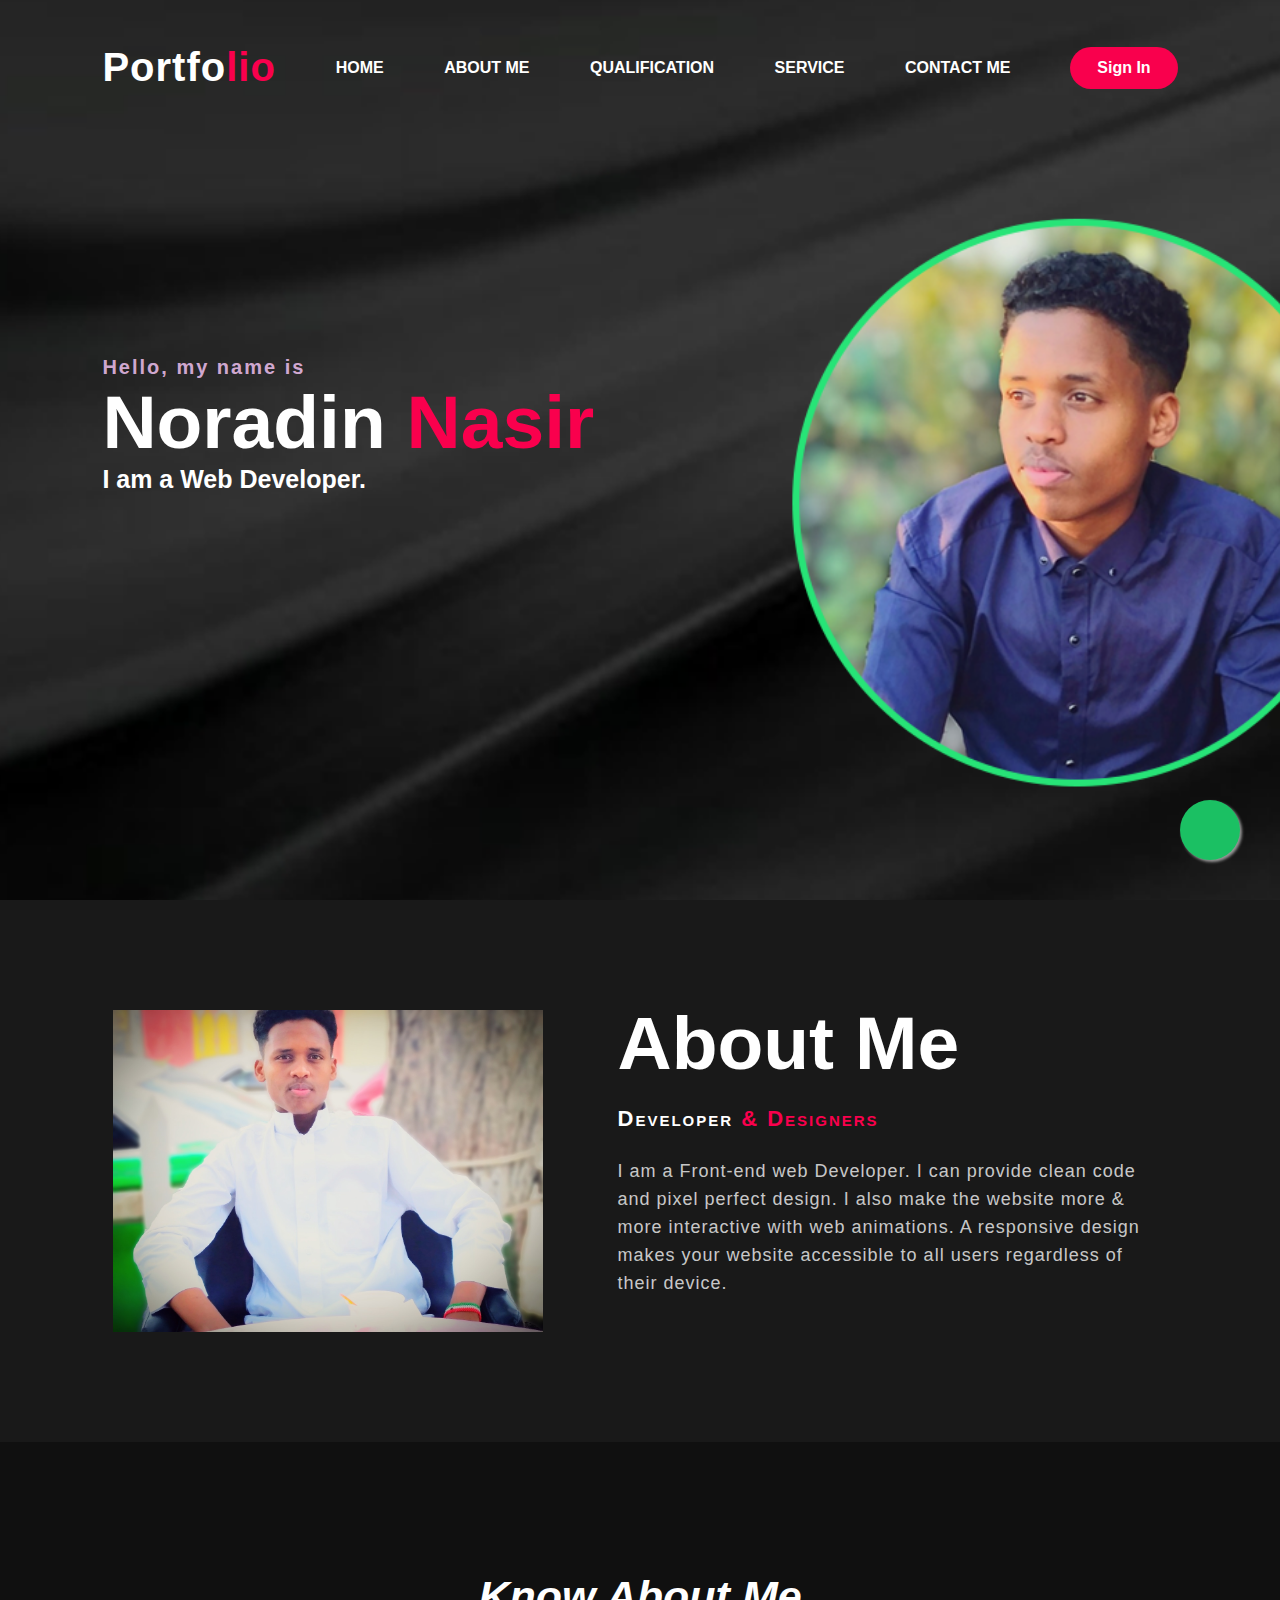
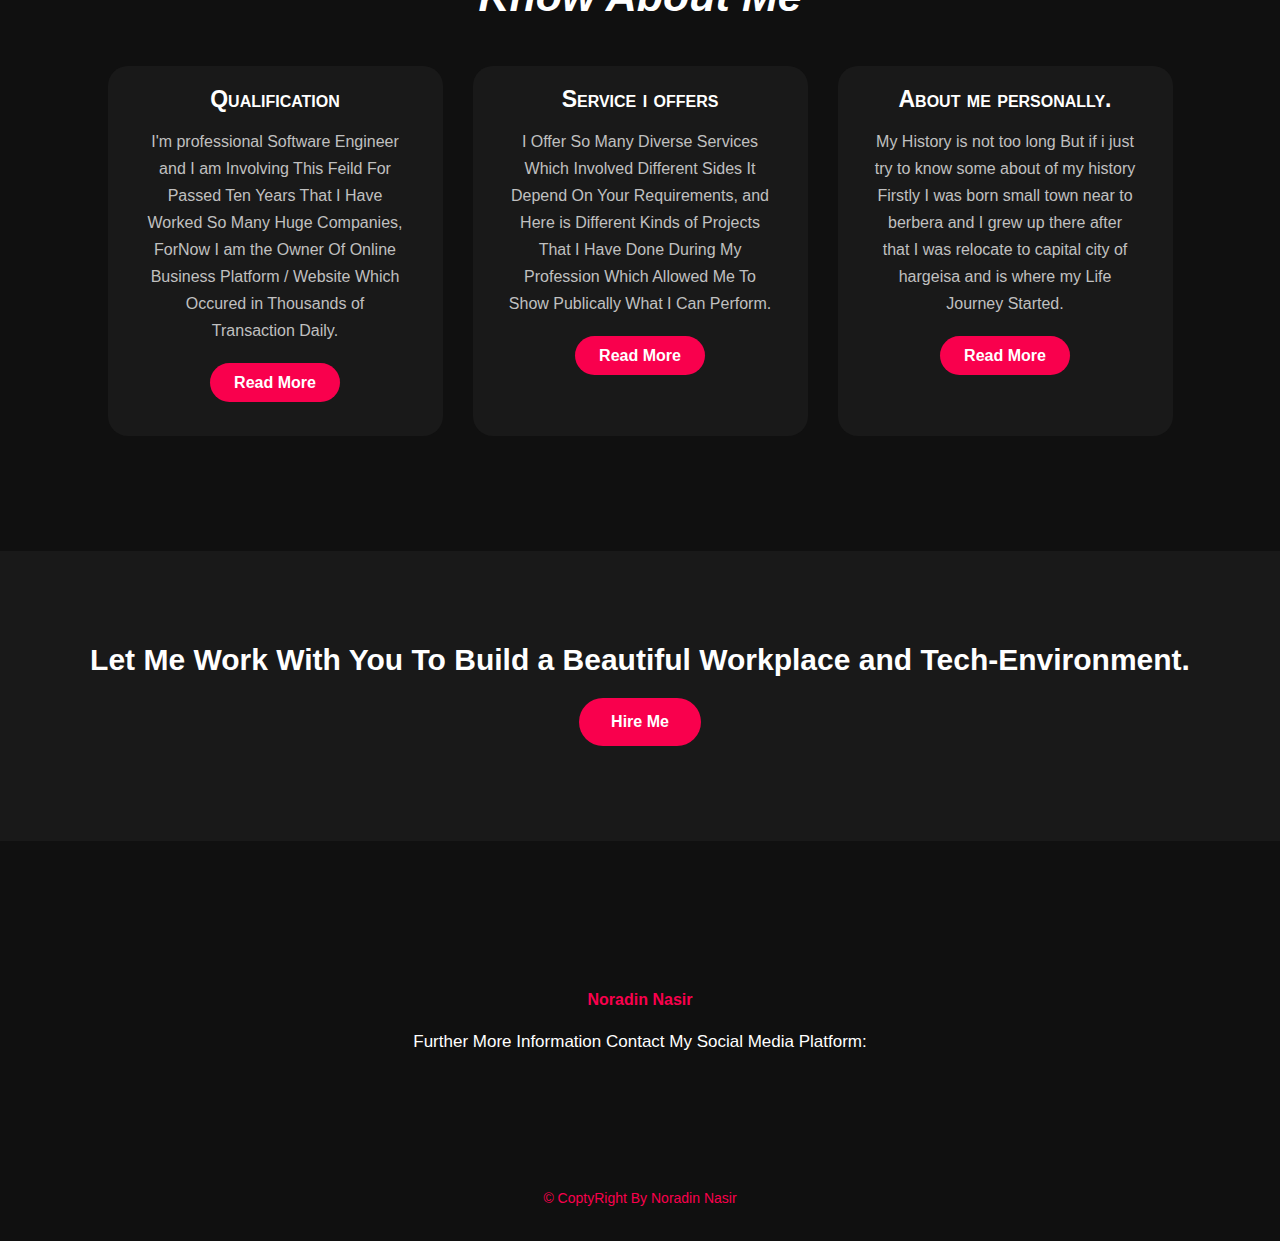
<file: nuuradiin/index.html>
<!DOCTYPE html>
<html lang="en">
<head>
    <meta charset="UTF-8">
    <meta name="viewport" content="width=, initial-scale=1.0">
    <title>Noradin.com</title>
    <link rel="stylesheet" href="style.css">
    <link rel="stylesheet" href="https://cdnjs.cloudflare.com/ajax/libs/font-awesome/6.4.2/css/all.min.css" integrity="sha512-z3gLpd7yknf1YoNbCzqRKc4qyor8gaKU1qmn+CShxbuBusANI9QpRohGBreCFkKxLhei6S9CQXFEbbKuqLg0DA==" crossorigin="anonymous" referrerpolicy="no-referrer" />
    <a href="https://wa.me/+252634129557" class="whatsapp_float"  target="_blank" ><i class="fa-brands fa-whatsapp whatsapp-icon" style="color: white;"></i></a>
   
</head>
<body>
 <!----hero Section Start---->
 <div class="hero">
    <nav>
        <h2 class="logo">Portfo<span>lio</span></h2>  
      
        
        <ul class="navbar">
            <li><a href="index.html" target="_self">HOME</a></li>
            <li><a href="MyHistory.html" >ABOUT ME</a></li>
            <li><a href="Myqualifications.html">QUALIFICATION</a></li>
            <li><a href="myService.html">SERVICE</a></li>
            <li><a href="Sign-in.html">CONTACT ME</a></li>
        </ul>
    
        <a href="Sign-in.html" class="Btn">Sign In</a>
        
    </div>
           
    </nav>
    <div class="content">
        <h4>Hello, my name is</h4>
        <h1>Noradin <span>Nasir</span></h1>
        <h3>I am a Web Developer.</h3>
        <div class="newslatter">
           
        </div>

    </div>
 </div>


 <!----About section start---->
 <section class="About">
    <div class="main">
        <img src="Image/IMG_20200731_172254_738.jpg" alt="">
        <div class="About-text">
            <h2>About Me</h2>
            <h5>Developer <span>& Designers</span> </h5>
            <p>I am a Front-end web Developer. I can provide clean code and pixel 
                perfect design. I also make the website more & more interactive with web
                animations. A responsive design 
                makes your website accessible to all users regardless of their device.</p>
           
        </div>
    </div>

 </section>
 <!-----service section start------------->
 <div class="Services">
    <div class="title">
    <h1><i> Know About Me </i></h1>
    </div> 
    <div class="box">
        <div class="card">
            
            <h5>Qualification</h5>
            <div class="pra">
                <p>I'm professional Software Engineer and I am Involving This Feild For Passed Ten Years That I Have Worked
                    So Many Huge Companies, ForNow I am the Owner Of Online Business Platform / Website Which Occured in Thousands
                    of Transaction Daily. 
                
                </p>
                    <p style="text-align: center;">
                        <a  class="button"  href="Myqualifications.html">Read More</a>
                    </p>
            </div>            
        </div>
        <div class="card">
            
            <h5>Service i offers</h5>
            <div class="pra">
                <p>
                    I Offer So Many Diverse Services Which Involved Different Sides It Depend On Your Requirements, and Here is Different Kinds of Projects
                    That I Have Done During My Profession Which Allowed Me To Show Publically What I Can Perform.         
            
                </p>
                    <p style="text-align: center;">
                        <a  class="button"  href="myService.html">Read More</a>
                    </p>
            </div>            
        </div>
        <div class="card">
            
            <h5>About me personally.</h5>
            <div class="pra">
                <p> My History is not too long But if  i just try to know some about of my history
                    Firstly I was born  small town near to berbera and I grew up there after that
                     I was relocate to capital city of hargeisa and is where my Life Journey Started.
                     </p>
                    <p style="text-align: center;">
                        <a  class="button"  href="MyHistory.html">Read More</a>
                    </p>
            </div>            
        </div>
    </div>
 </div>

 

 <!-----Contact Me---->
 <div class="contact-me">
    <p>Let Me  Work With You To Build a Beautiful
           Workplace and Tech-Environment.</p>
    <a class="button-two" href="Sign-in.html">Hire Me</a>
 </div>
 <!-----footer start----->
 <footer>
    <p>Noradin Nasir</p>
    <p>Further More Information Contact My Social Media Platform:</p>
    <br/><br/>
    <div class="social" style="size: 35px;  ">
      
        
        
    </div>
    <p class="end"> &COPY; CoptyRight By Noradin Nasir</p>
 </footer>
</body>
</html>
</file>
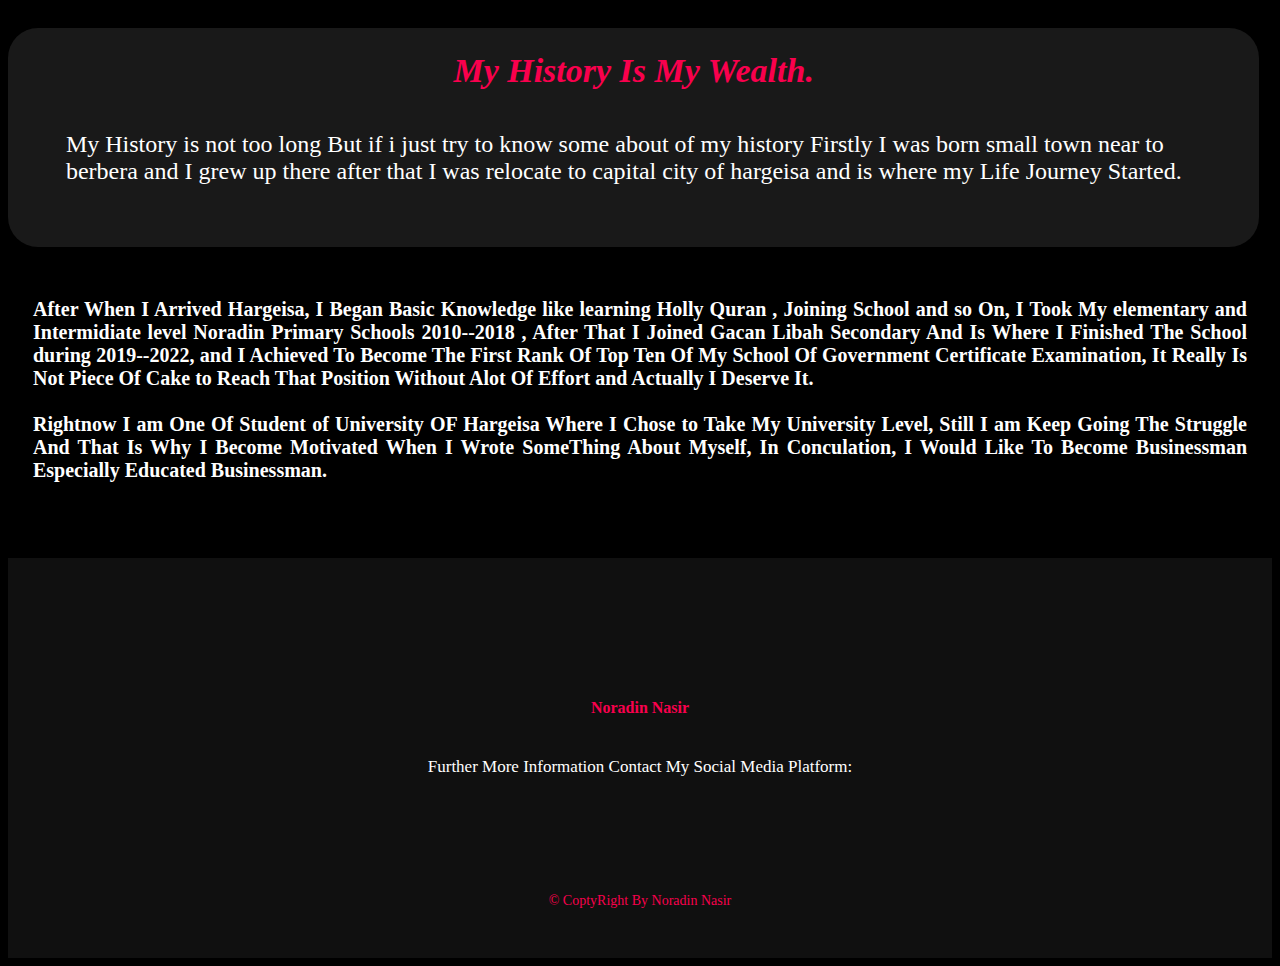
<file: nuuradiin/MyHistory.html>
<!DOCTYPE html>
<html lang="en">
<head>
    <meta charset="UTF-8">
    <meta name="viewport" content="width=device-width, initial-scale=1.0">
    <title>My History.</title>
    <style>
        body {
            background-color: black;
        }
        .div1 {
            width: 93%;
            padding: 0% 3% 3% 3%;
            background-color: #191919;
           
            margin-bottom: 4%;
            border-radius: 30px;
        }
        .div1 h2 {
            color: #f9004d;
            text-align: center;
            padding-top: 24px;
            font-weight: bold;
            font-style: italic;
            font-size: 34px;

        }
        .div1 p {
            color: white;
            font-size: 24px;
            padding-left: 20px;
            padding-bottom: 0px;
            padding-top: 13px;
        }
        .div2 {
            color: white;
            padding-left: 25px;
            padding-right: 25px;
            font-size: 20px;
            
            padding-bottom: 56px;
            font-weight: bold;
            font-family: 'Segoe UI', Tahoma, Geneva, Verdana, sans-seri;
            text-align: justify;
        }
        .div3 {
            position: relative;
    width: 100%;
    height: 400px;
    background: #101010;
    display: flex;
    flex-direction: column;
    align-items: center;
    justify-content: center;
        }
        .div3 p:nth-child(1){
    font-size: 3opx;
    color: #f9004d;
    margin-bottom: 20px;
    font-weight: bold;}
    .div3  p:nth-child(2){
    color: white;
    font-size: 17px;
    width: 500px;
    text-align: center;
    line-height: 26px;}

    .social {
        display: inline-block;
    margin:0%;
    size: 45px;
    }
    .social:a { width: 45px;
    height: 45px;
    display: inline-flex;
    align-items: center;
    justify-content: center;
    background-color: #f9004d;
    border-radius: 50%;
    margin: 22px 10px;
    color: white;
    text-decoration: none;
    font-size: 20px;

    }
    .social a:hover {
        transform: scale(1.3);
    transition: .3s;
}
    .end {
        position: absolute;
    color: #f9004d;
    bottom: 35px;
    font-size: 14px;
    }


        
    </style>

</head>
<body>
    <div class="div1"> 
        <h2>My History Is My Wealth.</h2>
        <p>My History is not too long But if  i just try to know some about of my history
            Firstly I was born  small town near to berbera and I grew up there after that
             I was relocate to capital city of hargeisa and is where my Life Journey Started.</p>
    </div>
    <div class="div2">
        <p>After When I  Arrived Hargeisa, I Began Basic Knowledge like learning Holly Quran , Joining School and so On,
            I Took My elementary and Intermidiate level Noradin Primary Schools 2010--2018 , After That I Joined Gacan Libah Secondary And Is Where I Finished The School during 2019--2022,
            and I Achieved To Become The First Rank Of Top Ten Of My School Of Government Certificate Examination, It Really Is Not Piece Of Cake to  Reach
            That Position Without Alot Of Effort and Actually I Deserve It.
            <br/> <br/>
            Rightnow I am One Of Student of University OF Hargeisa Where I Chose to Take My University Level, Still I am Keep Going The Struggle And That Is Why I Become Motivated When I Wrote SomeThing 
            About Myself, In Conculation, I Would Like To Become Businessman Especially Educated Businessman. 
        </p>
    </div>
    <div  class="div3">
        <p>Noradin Nasir</p>
        <p>Further More Information Contact My Social Media Platform:</p>
        <br/><br/>
        <div class="social" style="size: 35px;  ">
            <a href="#"><i class="fa-brands fa-facebook"></i></a>
            <a href="#"><i class="fa-brands fa-whatsapp"></i></a>
            <a href="#"><i class="fa-brands fa-instagram"></i></a>
            
        </div>
        <p class="end"> &COPY; CoptyRight By Noradin Nasir</p>
    </div>
</body>
</html>
</file>
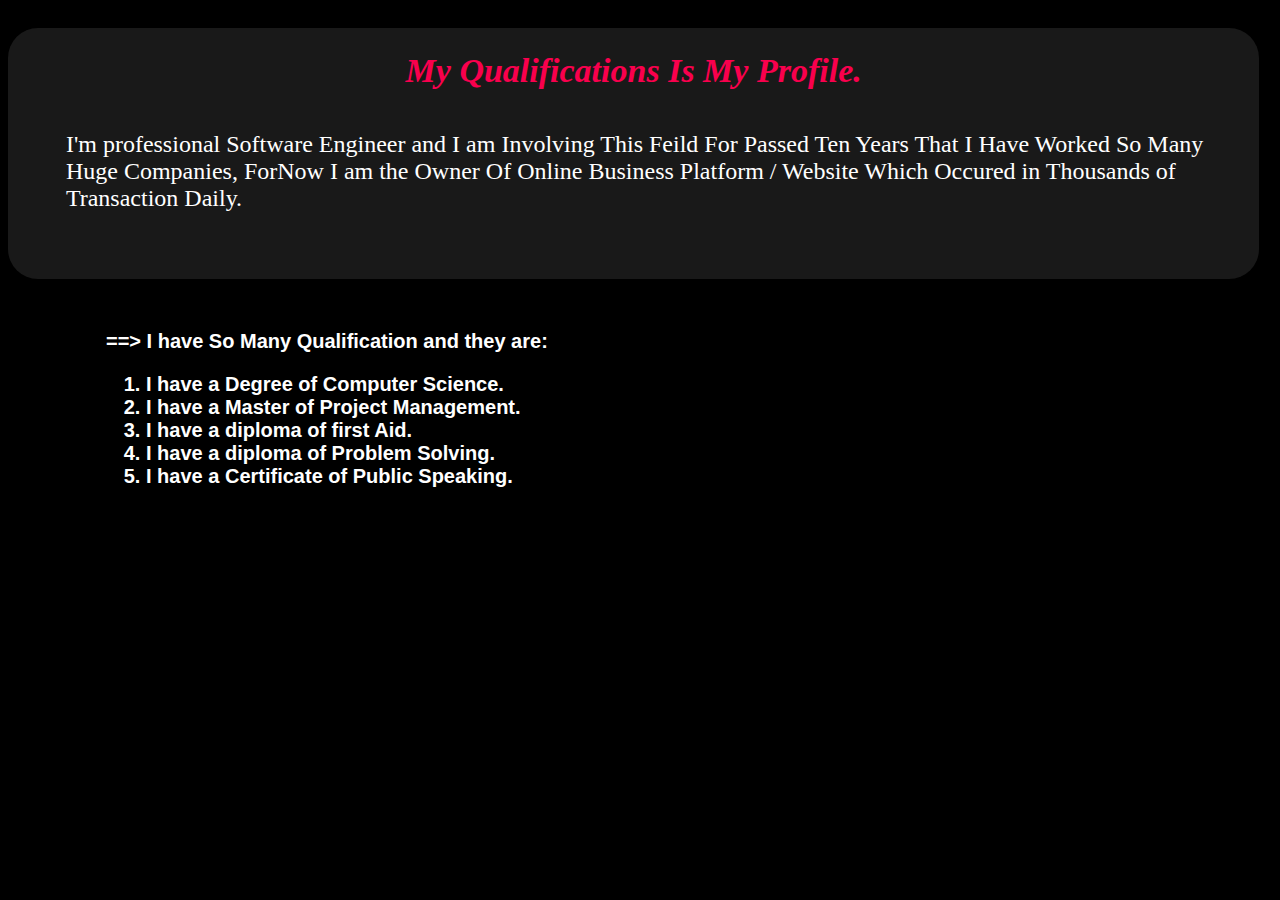
<file: nuuradiin/Myqualifications.html>
<!DOCTYPE html>
<html lang="en">
<head>
    <meta charset="UTF-8">
    <meta name="viewport" content="width=device-width, initial-scale=1.0">
    <title>My Qualifications.</title>
   <style>
        body {
            background-color: black;
        }
        .div1 {
            width: 93%;
            padding: 0% 3% 3.4% 3%;
            background-color: #191919;
           
            margin-bottom: 4%;
            border-radius: 30px;
        }
        .div1 h2 {
            color: #f9004d;
            text-align: center;
            padding-top: 24px;
            font-weight: bold;
            font-style: italic;
            font-size: 34px;

        }
        .div1 p {
            color: white;
            font-size: 24px;
            padding-left: 20px;
            padding-bottom: 0px;
            padding-top: 13px;
        }
        .div2 {
            color: white;
            padding-left: 45px;
            font-size: 20px;
            padding-left: 98px;
            padding-bottom: 56px;
            font-weight: bold;
            font-family: 'Segoe UI', Tahoma, Geneva, Verdana, sans-serif;            
        }
    </style>
</head>
<body>
    <div class="div1">
        <h2>My Qualifications Is My Profile.</h2>
        <p>I'm professional Software Engineer and I am Involving This Feild For Passed Ten Years That I Have Worked
            So Many Huge Companies, ForNow I am the Owner Of Online Business Platform / Website Which Occured in Thousands
            of Transaction Daily.  </p>
    </div>
    <div class="div2" >
       <p> ==> I have So Many Qualification and they are:</p>
       <ol class="ol">
        <li >I have a Degree of Computer Science.</li>
        <li>I have a  Master of Project Management.</li>
        <li>I have a diploma of first Aid.</li>
        <li>I have a diploma of Problem Solving.</li>
        <li>I have a Certificate of Public Speaking.</li>
       </ol>
    </div>
    <footer>
        <p style="background-color: transparent;">Noradin Nasir</p>
        <p style="background-color: transparent;">Further More Information Contact My Social Media Platform:</p>
        <div class="social" style="background-color: transparent;">
            <a href="#"><i class="fa-brands fa-facebook"></i></a>
            <a href="#"><i class="fa-brands fa-whatsapp"></i></a>
            <a href="#"><i class="fa-brands fa-instagram"></i></a>
            
        </div>
        <p class="end" style="background-color: transparent;"> &COPY; CoptyRight By Noradin Nasir</p>
     </footer>
    
</body>
</html>
</file>
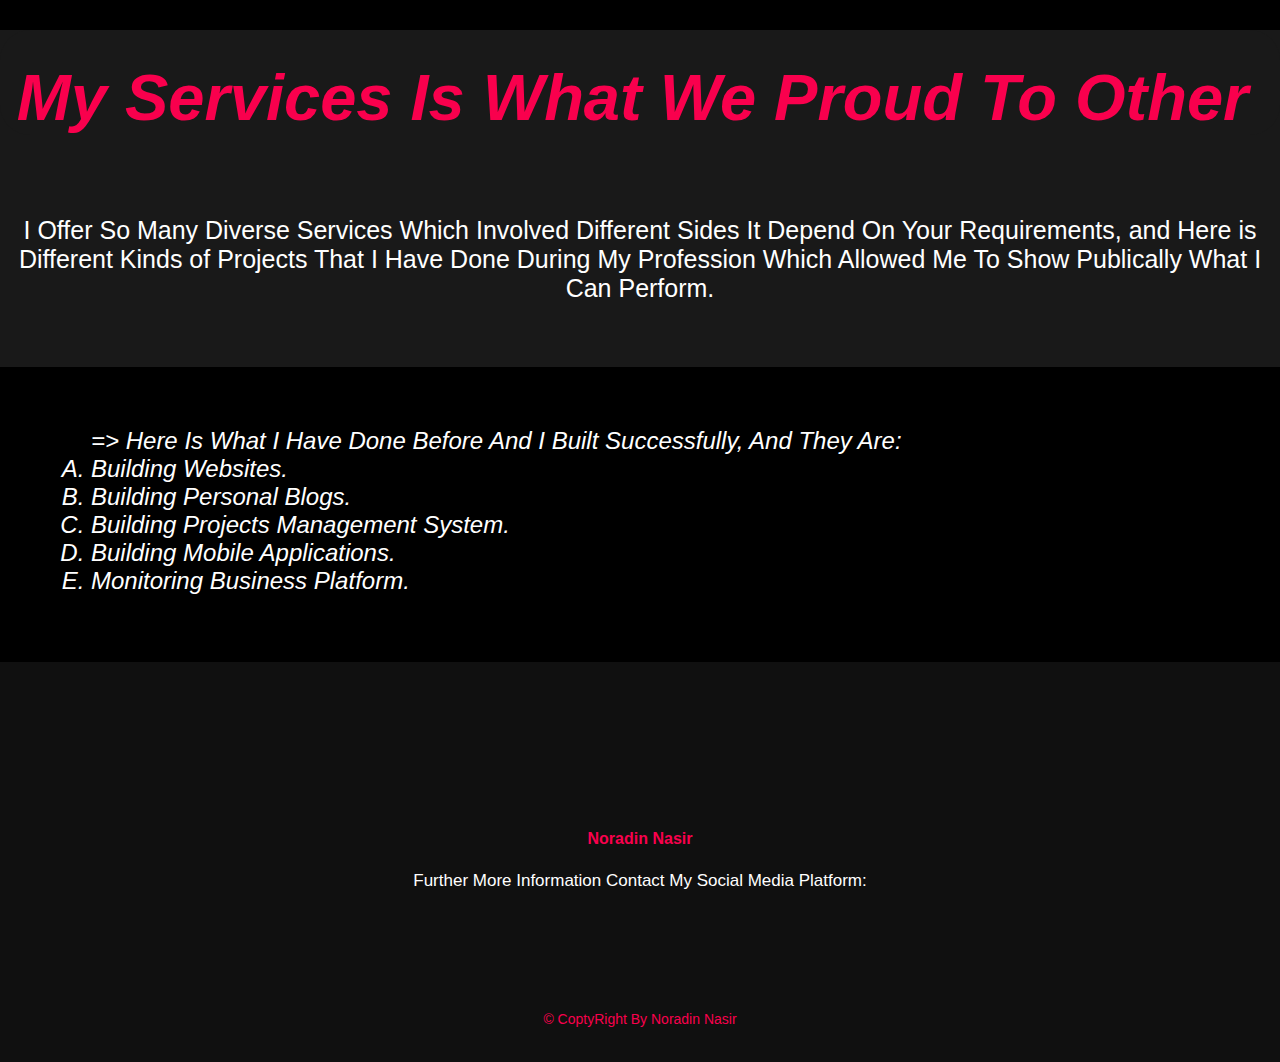
<file: nuuradiin/myService.html>
<!DOCTYPE html>
<html lang="en">
<head>
    <meta charset="UTF-8">
    <meta name="viewport" content="width=device-width, initial-scale=1.0">
    <title>Services</title>
    <link rel="stylesheet" href="style.css">
    <link rel="stylesheet" href="https://cdnjs.cloudflare.com/ajax/libs/font-awesome/6.4.2/css/all.min.css" integrity="sha512-z3gLpd7yknf1YoNbCzqRKc4qyor8gaKU1qmn+CShxbuBusANI9QpRohGBreCFkKxLhei6S9CQXFEbbKuqLg0DA==" crossorigin="anonymous" referrerpolicy="no-referrer" />
    
    <style>
    * {
      
        background-color: black;
        
    }
    .header {
        width: 100%;
        padding: 0% 0% 5% 0%;
        background-color: #191919;
        margin-top: 0%;
        margin-left: 0%;
        margin-right: 0%;
    }
 
   
    .div1p1 {
        margin-top: 30px;
         color: #f9004d;
        background-color: #191919;
        padding-left: 0px;
        padding-top: 30px;
        padding-right: 15px;
        text-align: center;
       
        font-style: italic;
        font-size: 65px;
        font-weight: bold;
        text-transform: capitalize;
        border-radius: 30px;
    }
    .div1p2 {
        color: white;
        background-color: transparent;
        text-align: center;
        font-size: 25px;
        margin-top: 45px;
        
    }
    .header2 {
        margin-top: 30px;
         color: white;
         margin-left: 66px;
        
        padding-left: 25px;
        padding-top: 30px;
        padding-right: 15px;
        
       
        font-style: italic;
        font-size: 24px;
        margin-bottom: 67px;
        

        
        
      
    }
  

    
   
    
    </style>
</head>
<body>
    <div class="header">
        <h2 class="div1p1">My Services Is What We Proud To Other</h2>
        <br/> <br/>
        <p class="div1p2">I Offer So Many Diverse Services Which Involved Different Sides It Depend On Your Requirements, and Here is Different Kinds of Projects
            That I Have Done During My Profession Which Allowed Me To Show Publically What I Can Perform.</p>
    </div>

    <div  class="header2">
       => Here Is What I Have Done Before And I Built Successfully, And They Are:
        <ol class="ol" type="A">  
            <li>Building Websites.</li>
            <li>Building Personal Blogs.</li>
            <li>Building Projects Management System.</li>
            <li>Building Mobile Applications.</li>
            <li>Monitoring Business  Platform.</li>
        </ol>
    </div>
    <footer>
        <p style="background-color: transparent;">Noradin Nasir</p>
        <p style="background-color: transparent;">Further More Information Contact My Social Media Platform:</p>
        <div class="social" style="background-color: transparent;">
            <a href="#"><i class="fa-brands fa-facebook"></i></a>
            <a href="#"><i class="fa-brands fa-whatsapp"></i></a>
            <a href="#"><i class="fa-brands fa-instagram"></i></a>
            
        </div>
        <p class="end" style="background-color: transparent;"> &COPY; CoptyRight By Noradin Nasir</p>
     </footer>


    
</body>
</html>
</file>
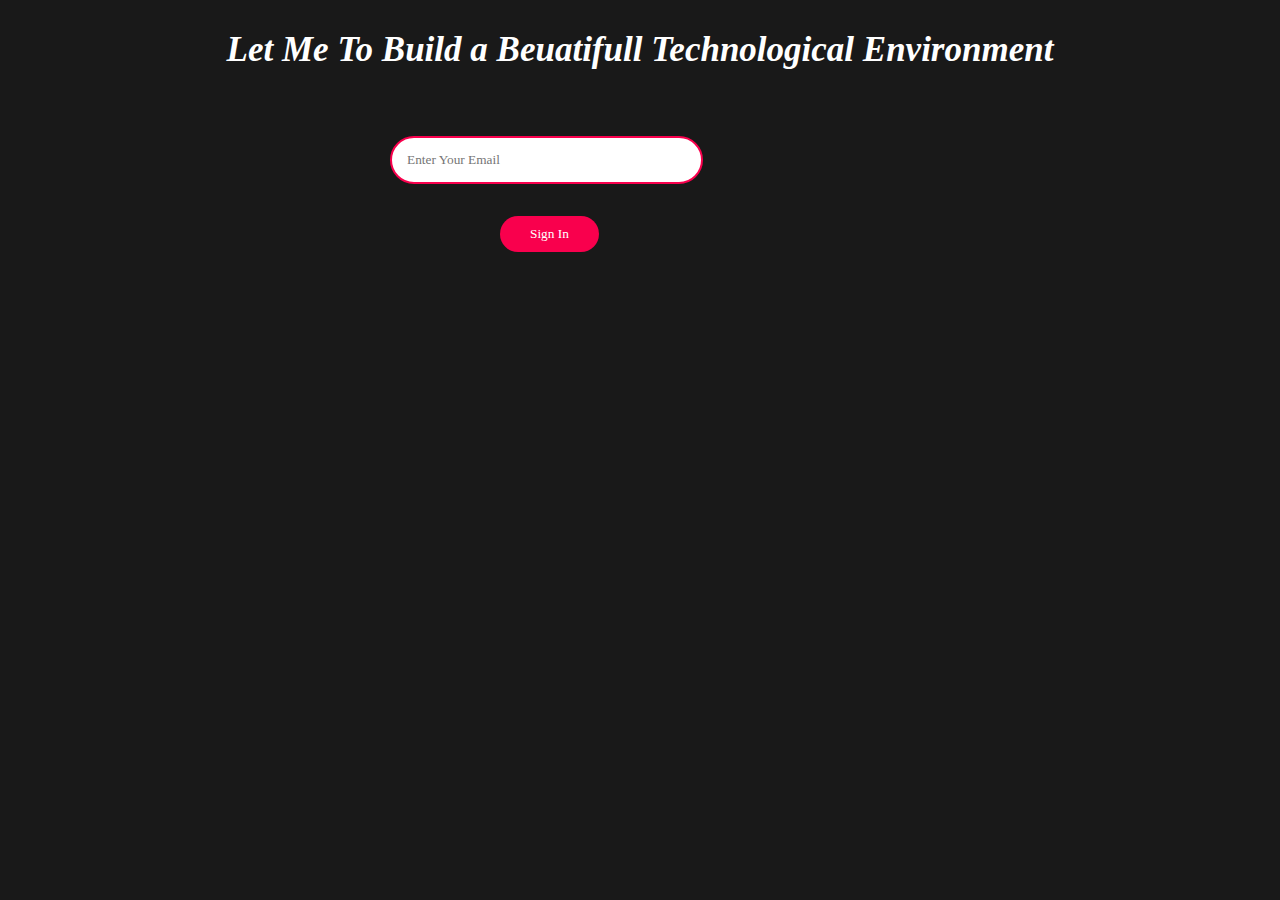
<file: nuuradiin/Sign-in.html>
<!DOCTYPE html>
<html lang="en">
<head>
    <meta charset="UTF-8">
    <meta name="viewport" content="width=device-width, initial-scale=1.0">
    <title>Sign-in</title>
 
    <style>
        * {
            
            padding: 0;
            margin: 0;
            font-family:'Times New Roman', Times, serif;
            box-sizing: border-box;}
            body {
                background: #191919;
                font-family: Georgia, 'Times New Roman', Times, serif;
                font-style: italic;
                text-align: center;
            }
        .h2 {
            width: 50px;
            padding: 10px auto;
            color: white;
            font-size: 35px;
            width: 1130px;
            margin: 30px auto;
            text-align: center;}
         
         .newslatter form {
            width: 380px;
            max-width: 100%;
            position: relative;

         }
         .newslatter form input:first-child {
            display: inline-block;
            margin-left: 390px;
            padding: 14px 130px 14px 15px;
            border: 2px solid #f9004d;
            outline: none;
            border-radius: 30px;
            align-items: center;

         }
         .newslatter form input:last-child {
            position: absolute;
            display: inline-block;
            outline: none;
            border: none;
            border-radius: 30px;
            padding: 10px 30px;
            background-color: #f9004d;
            color: white;
            top: 80px;
            
            margin-left: 310px

        }

    </style>
</head>
<body>
 <h2 class="h2">Let Me To Build a Beuatifull Technological Environment</h2>
 <br/><br/>
 <div class="newslatter">
 <form>
    <input type="Email" name="Email" id="mail" placeholder="Enter Your Email">
    <input type="Submit" name="Submit" value="Sign In">
</form>
</div>
</body>
</html>
</file>
<file: nuuradiin/style.css>
*{
    padding: 0;
    margin: 0;
    font-family:'Segoe UI', Tahoma, Geneva, Verdana, sans-serif;
    box-sizing: border-box;
}
.hero{
    height: 100vh;
    width: 100%;
    background-image: url(Image/Nuuradiin.png);
    background-size: cover;
    background-position: center;
}
nav{
    display: flex;
    align-items: center;
    justify-content: space-between;
    padding-top: 45px;
    padding-left: 8%;
    padding-right: 8%;

}
.logo{
    color: white;
    font-size: 35px;
    letter-spacing: 1px;
    cursor: pointer;
    font-size: 40px;}

    .content h4 {
        transition-timing-function: ease;
        transition-delay: 2s;
        transition-property: width;
        
        
    }
   


span{
    color: #f9004d;
}
nav ul li {
    list-style-type: none;
    display: inline-block;
    padding: 10px 28px ;
   
}
nav ul li a{
    color: white;
    text-decoration: none;
    font-weight: bold;
    text-transform: capitalize;
    
}
nav ul li a:hover{
    color: #f9004d;
    transition: .4s;
    
}
.Btn{
    background-color: #f9004d;
    color: white;
    text-decoration: none;
    border: 2px solid transparent;
    font-weight: bold;
    padding: 10px 25px;
    border-radius: 30px;
    transition: transform .4s;
}
.Btn:hover{
    transform: scale(1.2);
}
.content{
    position: absolute;
    top: 50%;
    left: 8%;
    transform: translateY(-50%);

}
h1{
    color: white;
    margin: 20px opx 20px;
    font-size: 75px;
} 
h3{
    color: white;
    font-size: 25px;
    margin-bottom: 50px;
}
h4{
    color: #fcfc;
    letter-spacing: 2px;
    font-size: 20px;
}
.newslatter form{
    width: 380px;
    max-width: 100%;
    position: relative;
}
.newslatter form input:first-child{
    display: inline-block;
    width: 100%;
    padding: 14px 130px 14px 15px;
    border: 2px solid #f9004d;
    outline: none;
    border-radius: 30px;
}
.newslatter form input:last-child{
    position: absolute;
    display:inline-block;
    outline: none;
    border: none;
    border: none;
    padding: 10px 30px;
    border-radius: 30px;
    background-color: #f9004d;
    color: white;
    box-shadow: 0px 0px 5px #000, 0px 0px 15px #858585;
    top: 6px;
    right: 6px;
}
.About{
    width: 100%;
    padding: 100px 0px;
    background-color: #191919;
}
.About img{
    height: auto;
    width: 430px;
}
.About-text{
    width: 550px; }
    .button1 {
        margin-left: 90px;
    }

.main{
    width: 1130px;
    max-width: 95%;
    margin: 0 auto;
    display: flex;
    align-items: center;
    justify-content: space-around;
}
.About-text h2{
    color: white;
    font-size: 75px;
    text-transform: capitalize;
    margin-bottom: 20px;
}
.About-text h5{
    color: white;
    letter-spacing: 2px;
    font-size: 22px;
    margin-bottom: 25px;
    text-transform: capitalize;

}
.About-text p{
    color: rgba(247, 247, 247, 0.8);
    letter-spacing: 1px;
    line-height: 28px;
    font-size: 18px;
    margin-bottom: 45px;
}
button{
    background-color: #f9004d;
    color: white;
    text-decoration: none;
    border: 2px solid transparent;
    font-weight: bold;
    padding: 13px 30px;
    border-radius: 30px;
    transition:  .4s;
    
    
}
button:hover{
    background-color: transparent;
    border: 2px solid #f9004d;
    cursor: pointer;
}
.Services{
    background: #101010;
    width: 100%;
    padding: 100px 0px;
}
.title h1{
    color: white;
    font-size: 43px;
    width: 1130px;
    margin: 30px auto;
    text-align: center;
}  
.box{
    display: flex;
    justify-content: center;
    align-items: center;
    min-height: 400px;
}
.card{
    height: 370px;
    width: 335px;
    padding: 20px 35px;
    background: #191919;
    border-radius: 20px;
    margin: 15px;
    position: relative;
    overflow: hidden;
    text-align: center;
}
.card i{
    font-size: 50px;
    display: block;
    text-align: center;
    margin: 25px 0px;
    color: #f9004d;
}
h5{
    color: white;
    font-size: 23px;
    margin-bottom: 15px;
    font-variant: small-caps;

}
.pra p{
    color: silver;
    font-size: 16px;
    line-height: 27px;
    margin-bottom: 25px;
}
.card .button{
    background-color: #f9004d;
    color: white;
    text-decoration: none;
    border: 2px solid transparent;
    font-weight: bold;
    padding: 9px 22px;
    border-radius: 30px;
    transition:  .4s;
}
.card .button:hover{
    background-color: transparent;
    border: 2px solid #f9004d;
    cursor: pointer;
}
.contact-me{
    width: 100%;
    height: 290px;
    background: #191919;
    display: flex;
    align-items: center;
    flex-direction: column;
    justify-content: center;
}
.contact-me p{
    color: white;
    font-size: 30px;
    font-weight: bold;
    margin-bottom: 25px;
    
    line-height: 27px;
    
}


.contact-me .button-two {
    background-color: #f9004d;
    color: white;
    text-decoration: none;
    border: 2px solid transparent;
    font-weight: bold;
    padding: 13px 30px;
    border-radius: 30px;
    transition:  .4s;
}
.contact-me .button-two:hover {
    background-color: transparent;
    border: 2px solid #f9004d;
    cursor: pointer;
} 
footer {
    position: relative;
    width: 100%;
    height: 400px;
    background: #101010;
    display: flex;
    flex-direction: column;
    align-items: center;
    justify-content: center;
}
footer p:nth-child(1) {
    font-size: 3opx;
    color: #f9004d;
    margin-bottom: 20px;
    font-weight: bold;

}
footer p:nth-child(2) {
    color: white;
    font-size: 17px;
    width: 500px;
    text-align: center;
    line-height: 26px;

}
.social {
    display: inline-block;
    margin:0%;
    
    
}
.social:a {
    width: 45px;
    height: 45px;
    display: inline-flex;
    align-items: center;
    justify-content: center;
    background-color: #f9004d;
    border-radius: 50%;
    margin: 22px 10px;
    color: white;
    text-decoration: none;
    font-size: 20px;
}
.social a:hover {
    transform: scale(1.3);
    transition: .3s;
}
.end {
    position: absolute;
    color: #f9004d;
    bottom: 35px;
    font-size: 14px;
}
.whatsapp_float {
    position: fixed;
    width: 60px;
    height: 60px;
    bottom: 40px;
    right: 40px;
    background-color: #1bc063;
    color: white;
    border-radius: 50px;
    text-align: center;
    font-size: 30px;
    box-shadow: 2px 2px 3px #999;
    z-index: 100;
}
.whatsapp-icon {
    margin-top: 16px;

}
@media screen and (max-width: 767px) {
    .whatsapp-icon {
        margin-top: 10px;
    }
    .whatsapp_float {
        width: 40px;
        height: 40px;
        bottom: 20px;
        right: 10px;
        font-size: 222px;
        

    }
}
</file>
